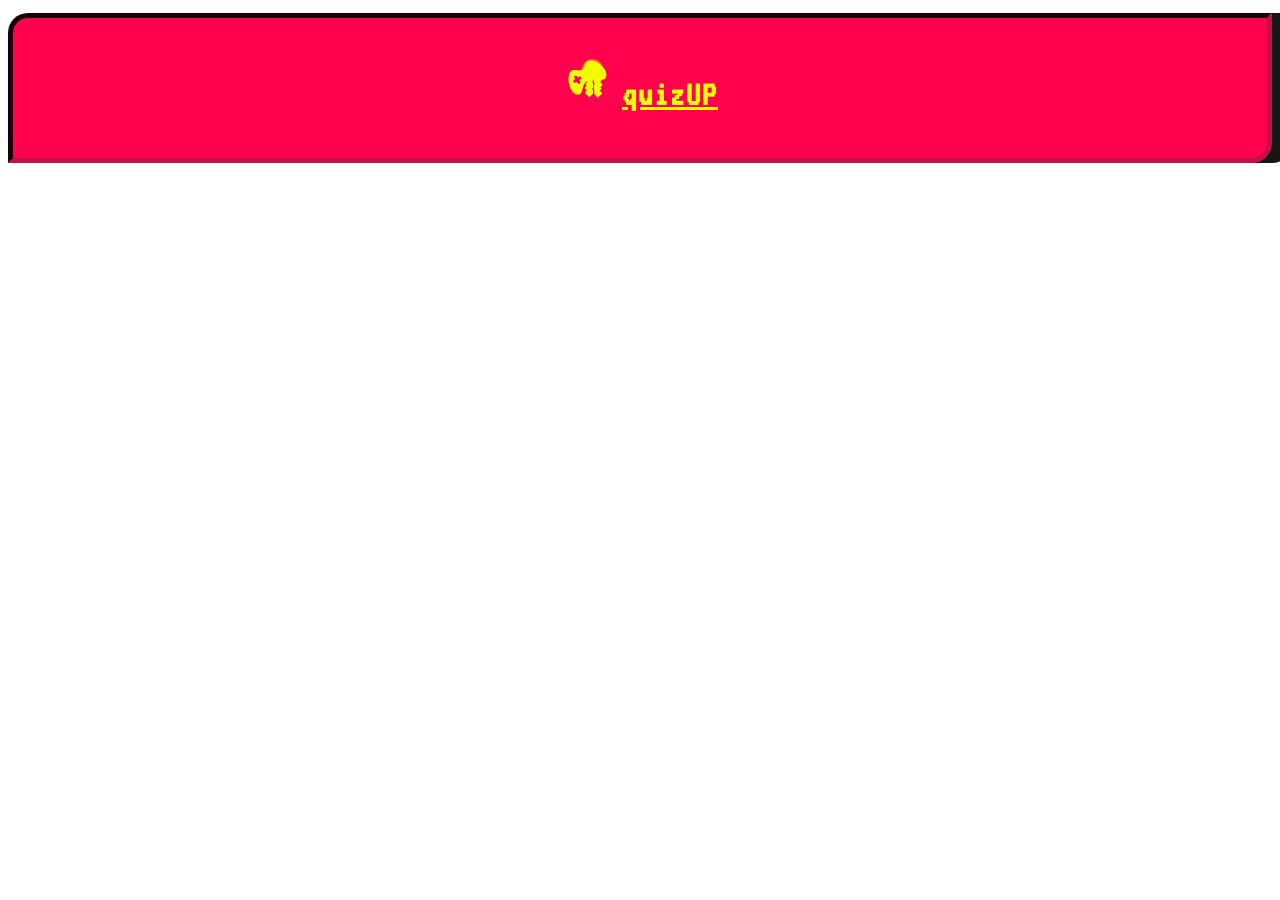
<file: pages/header.html>
<html>
    <head>
        <link rel="stylesheet" href="../styles/header.css">
    </head>
    <body>
        <div class="largura">
        <div class="fundo-header">
            <nav>
                <a href="" style="color: rgb(238, 255, 0) !important"><img src="../img/icon-one.png" height="50px" alt="">quizUP</a>            </nav>
        </div>
    </div>
    </body>
</html>
</file>
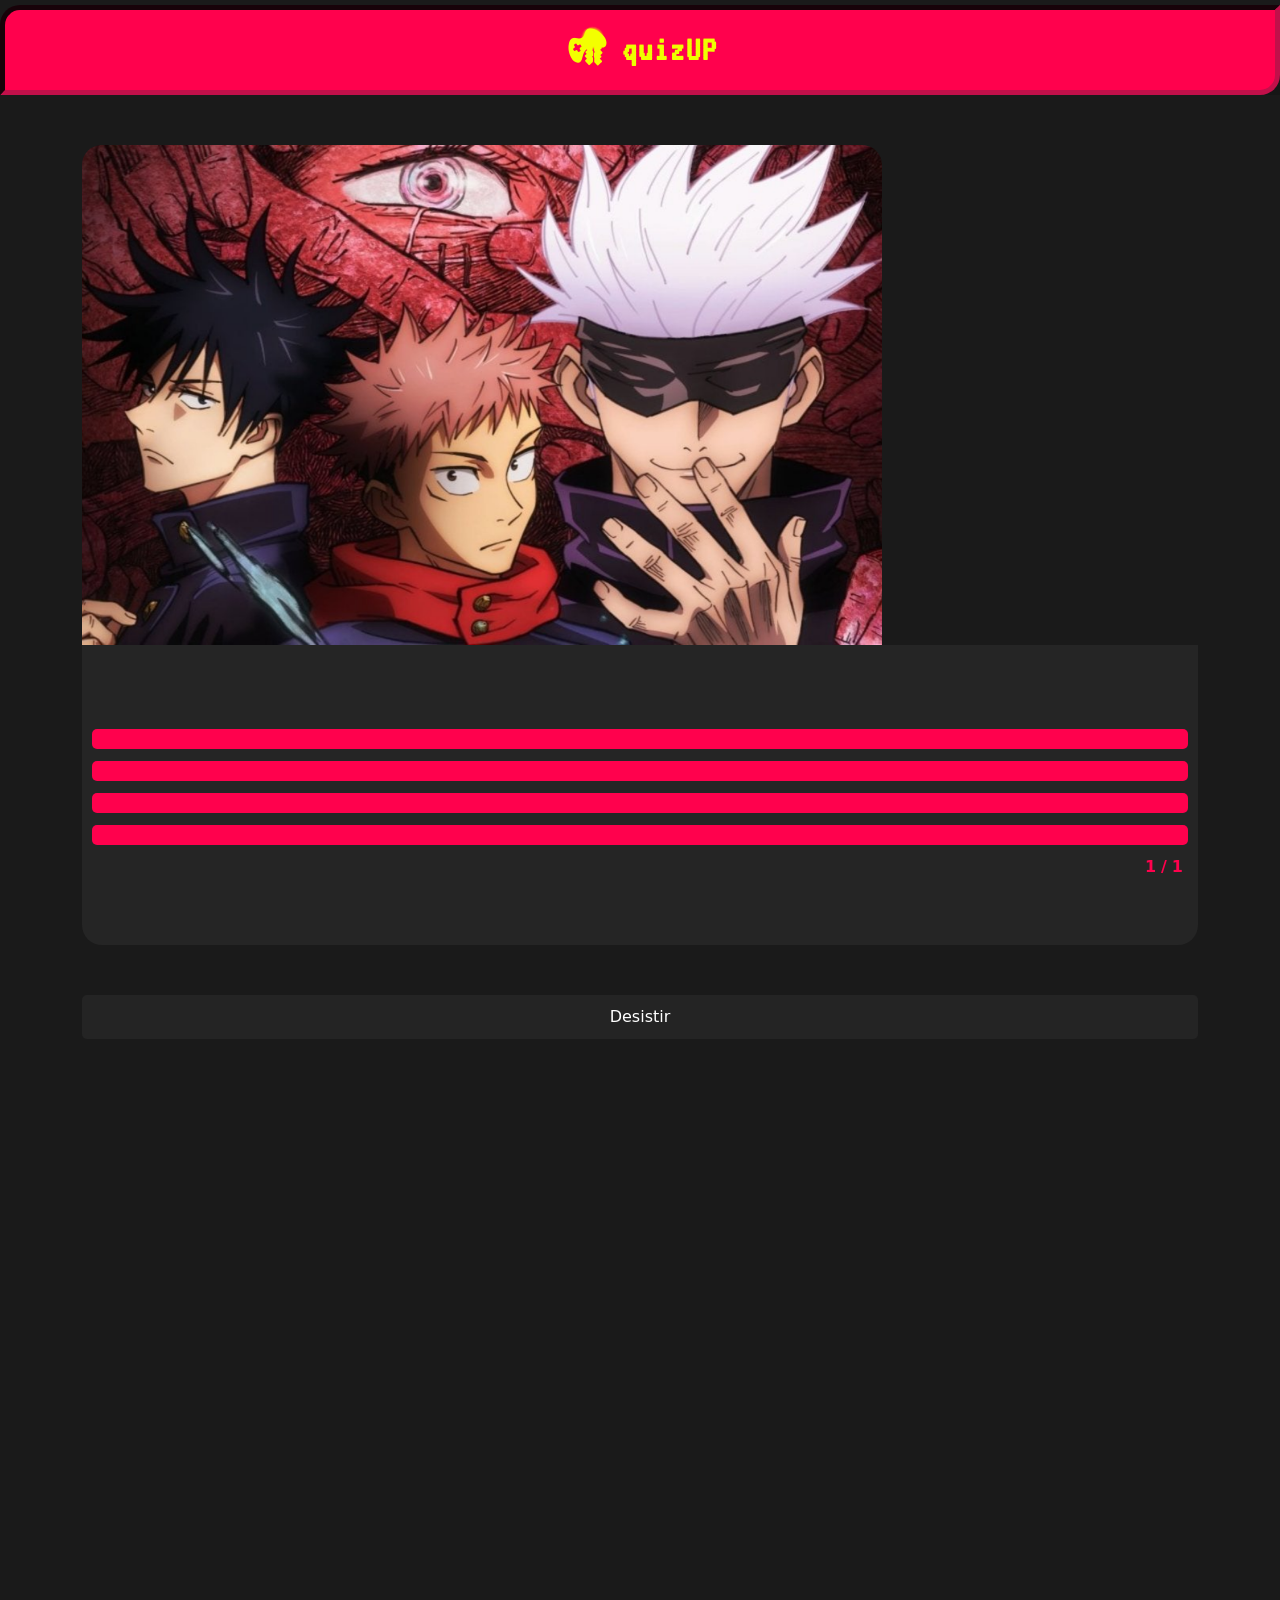
<file: telaQuizAnimes/jujutsu.html>
<!DOCTYPE html>
<html lang="en">
<head>
    <meta charset="UTF-8">
    <meta http-equiv="X-UA-Compatible" content="IE=edge">
    <meta name="viewport" content="width=device-width, initial-scale=1.0">
    <title>Quiz APP</title>
    <script src="//code.jquery.com/jquery-1.10.2.js"></script>
    <link rel="stylesheet" href="../styles/style.css">
    <link rel="stylesheet" href="../styles/quizSeries.css">
    <link rel="stylesheet" href="../bootstrap/css/bootstrap.css">
</head>
<body>

    <div id="header"></div>

    <div class="container">

        <h2 class="title-quiz"></h2>
        <img src="../img/animes/jujutsu.png" height="500" style="border-radius: 20px 20px 0px 0px;" width="800px" alt="">
        <br>
        <main>
          <div class="content">
            <span class="question"></span>
            <div class="answers"></div>
            <span class="spnQtd"></span>

          </div>
          <div class="finish">
            <span></span>
            <button>Reiniciar</button>
          </div>
        </main>    

        <a href="../index.html"><button class="button-desistir">Desistir</button></a>



    </div>

  
    <div id="footer"></div>

    <script src="../scripts/animes/jujutsu/script.js" type="module"></script>
    <script src="../scripts/reset.js"></script>

</body>
</html>
</file>
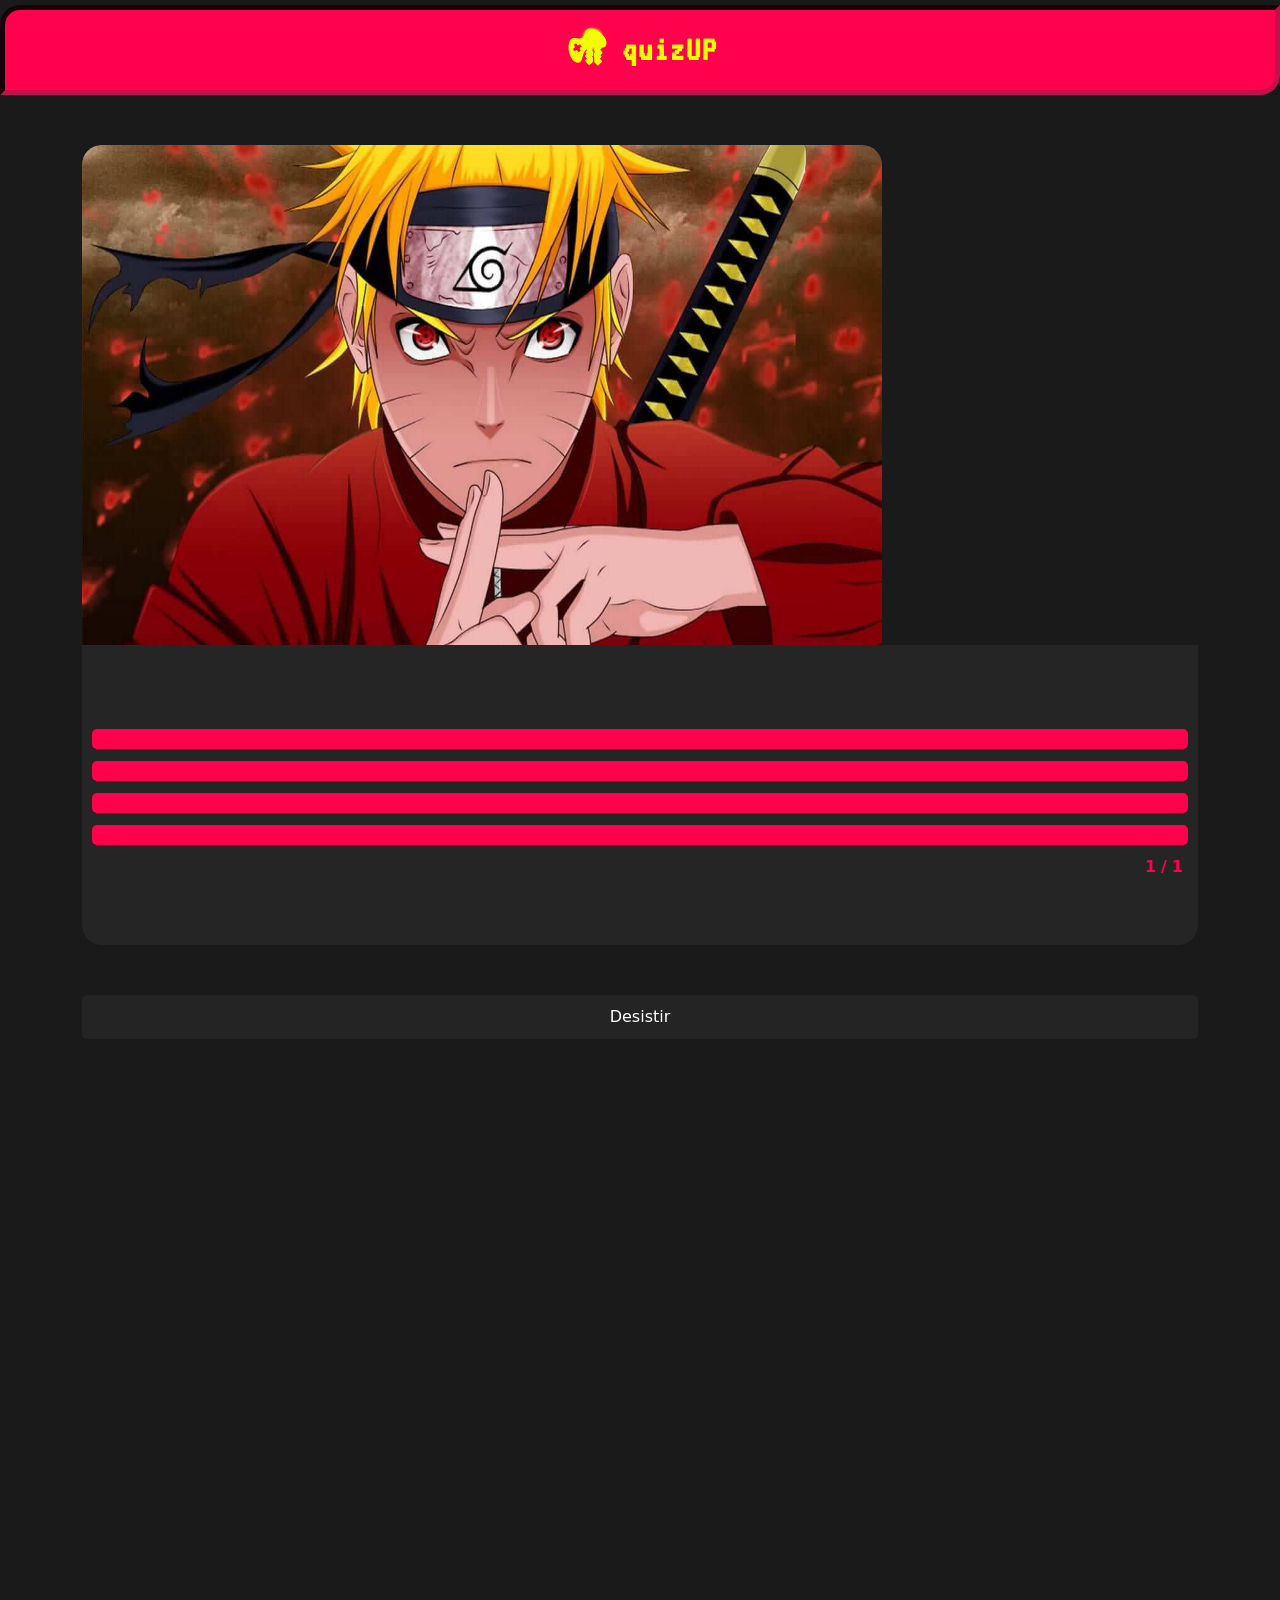
<file: telaQuizAnimes/naruto.html>
<!DOCTYPE html>
<html lang="en">
<head>
    <meta charset="UTF-8">
    <meta http-equiv="X-UA-Compatible" content="IE=edge">
    <meta name="viewport" content="width=device-width, initial-scale=1.0">
    <title>Quiz APP</title>
    <script src="//code.jquery.com/jquery-1.10.2.js"></script>
    <link rel="stylesheet" href="../styles/style.css">
    <link rel="stylesheet" href="../styles/quizSeries.css">
    <link rel="stylesheet" href="../bootstrap/css/bootstrap.css">
</head>
<body>

    <div id="header"></div>

    <div class="container">

        <h2 class="title-quiz"></h2>
        <img src="../img/animes/naruto.jpg" height="500" style="border-radius: 20px 20px 0px 0px;" width="800px" alt="">
        <br>
        <main>
          <div class="content">
            <span class="question"></span>
            <div class="answers"></div>
            <span class="spnQtd"></span>

          </div>
          <div class="finish">
            <span></span>
            <button>Reiniciar</button>
          </div>
        </main>    

        <a href="../index.html"><button class="button-desistir">Desistir</button></a>



    </div>

  
    <div id="footer"></div>

    <script src="../scripts/animes/naruto/script.js" type="module"></script>
    <script src="../scripts/reset.js"></script>

</body>
</html>
</file>
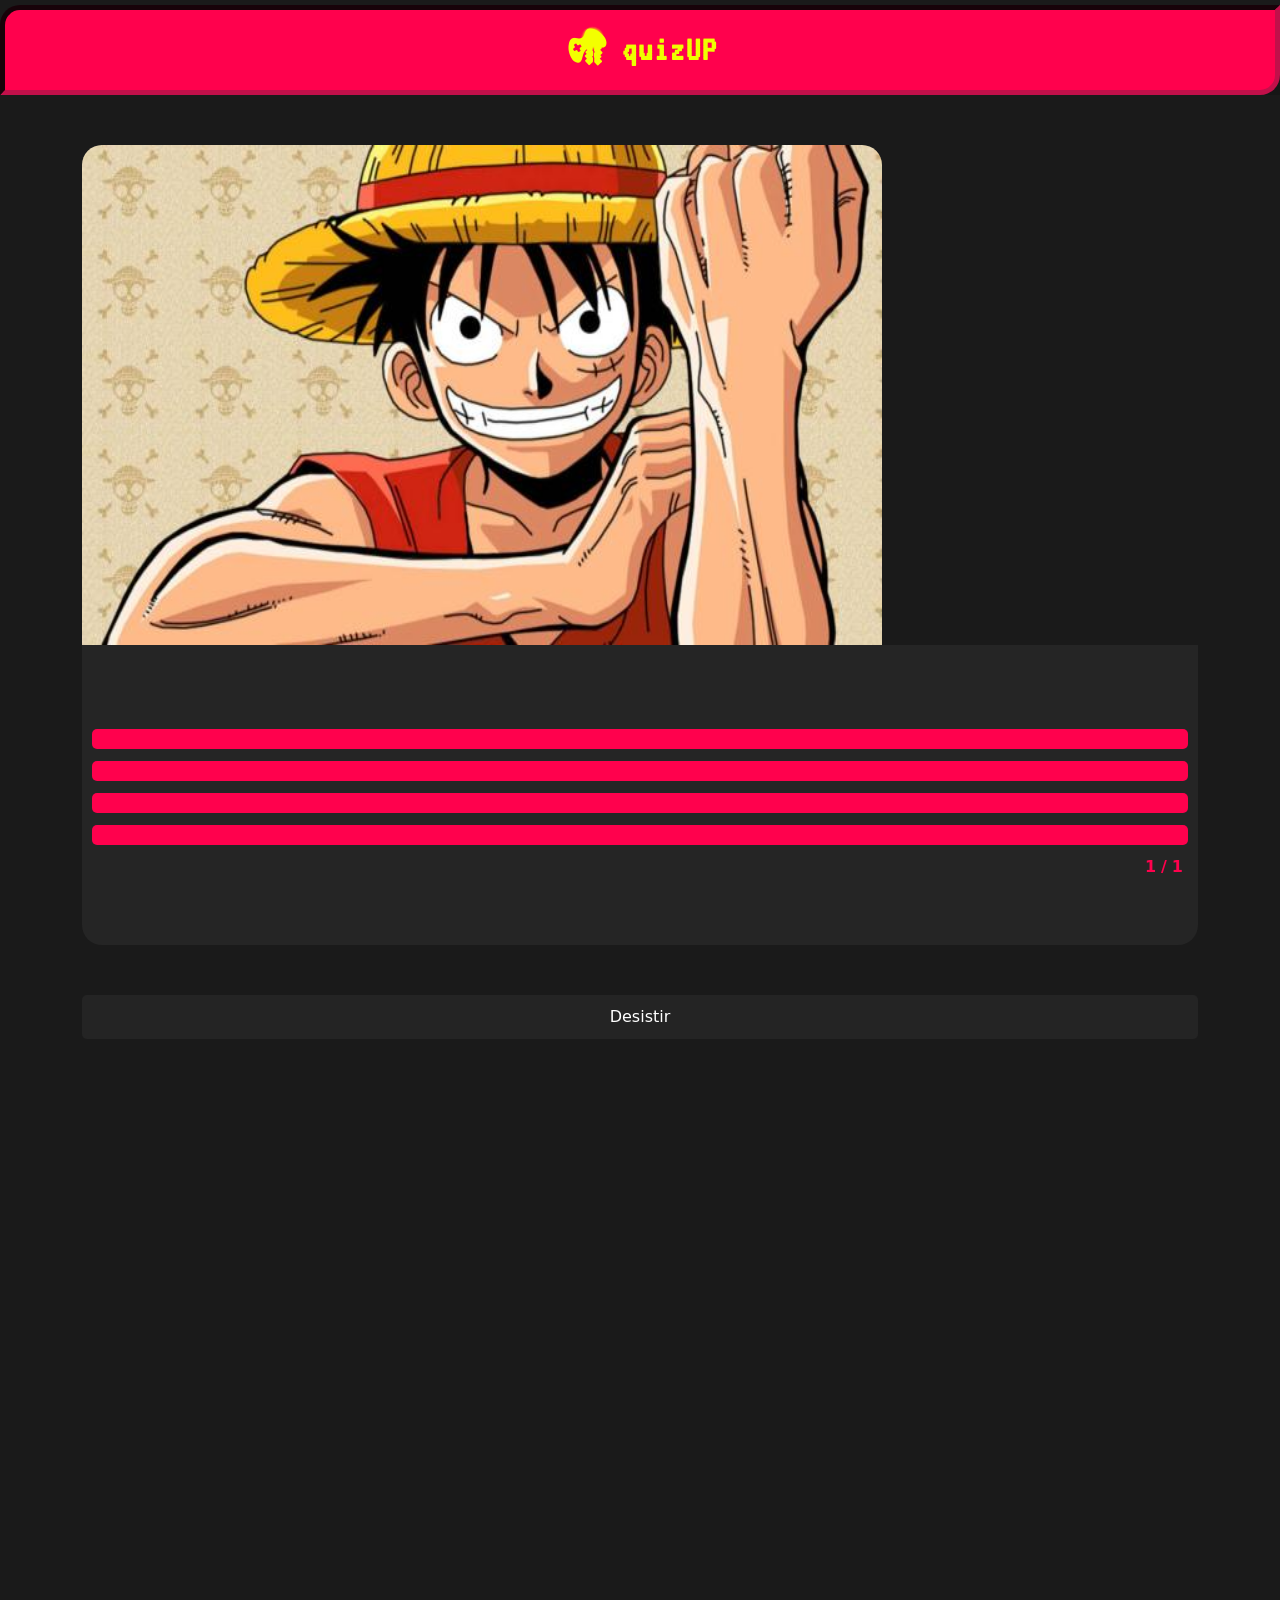
<file: telaQuizAnimes/onepiece.html>
<!DOCTYPE html>
<html lang="en">
<head>
    <meta charset="UTF-8">
    <meta http-equiv="X-UA-Compatible" content="IE=edge">
    <meta name="viewport" content="width=device-width, initial-scale=1.0">
    <title>Quiz APP</title>
    <script src="//code.jquery.com/jquery-1.10.2.js"></script>
    <link rel="stylesheet" href="../styles/style.css">
    <link rel="stylesheet" href="../styles/quizSeries.css">
    <link rel="stylesheet" href="../bootstrap/css/bootstrap.css">
</head>
<body>

    <div id="header"></div>

    <div class="container">

        <h2 class="title-quiz"></h2>
        <img src="../img/animes/onePiece.jpg" height="500" style="border-radius: 20px 20px 0px 0px;" width="800px" alt="">
        <br>
        <main>
          <div class="content">
            <span class="question"></span>
            <div class="answers"></div>
            <span class="spnQtd"></span>

          </div>
          <div class="finish">
            <span></span>
            <button>Reiniciar</button>
          </div>
        </main>    

        <a href="../index.html"><button class="button-desistir">Desistir</button></a>



    </div>

  
    <div id="footer"></div>

    <script src="../scripts/animes/onepiece/script.js" type="module"></script>
    <script src="../scripts/reset.js"></script>

</body>
</html>
</file>
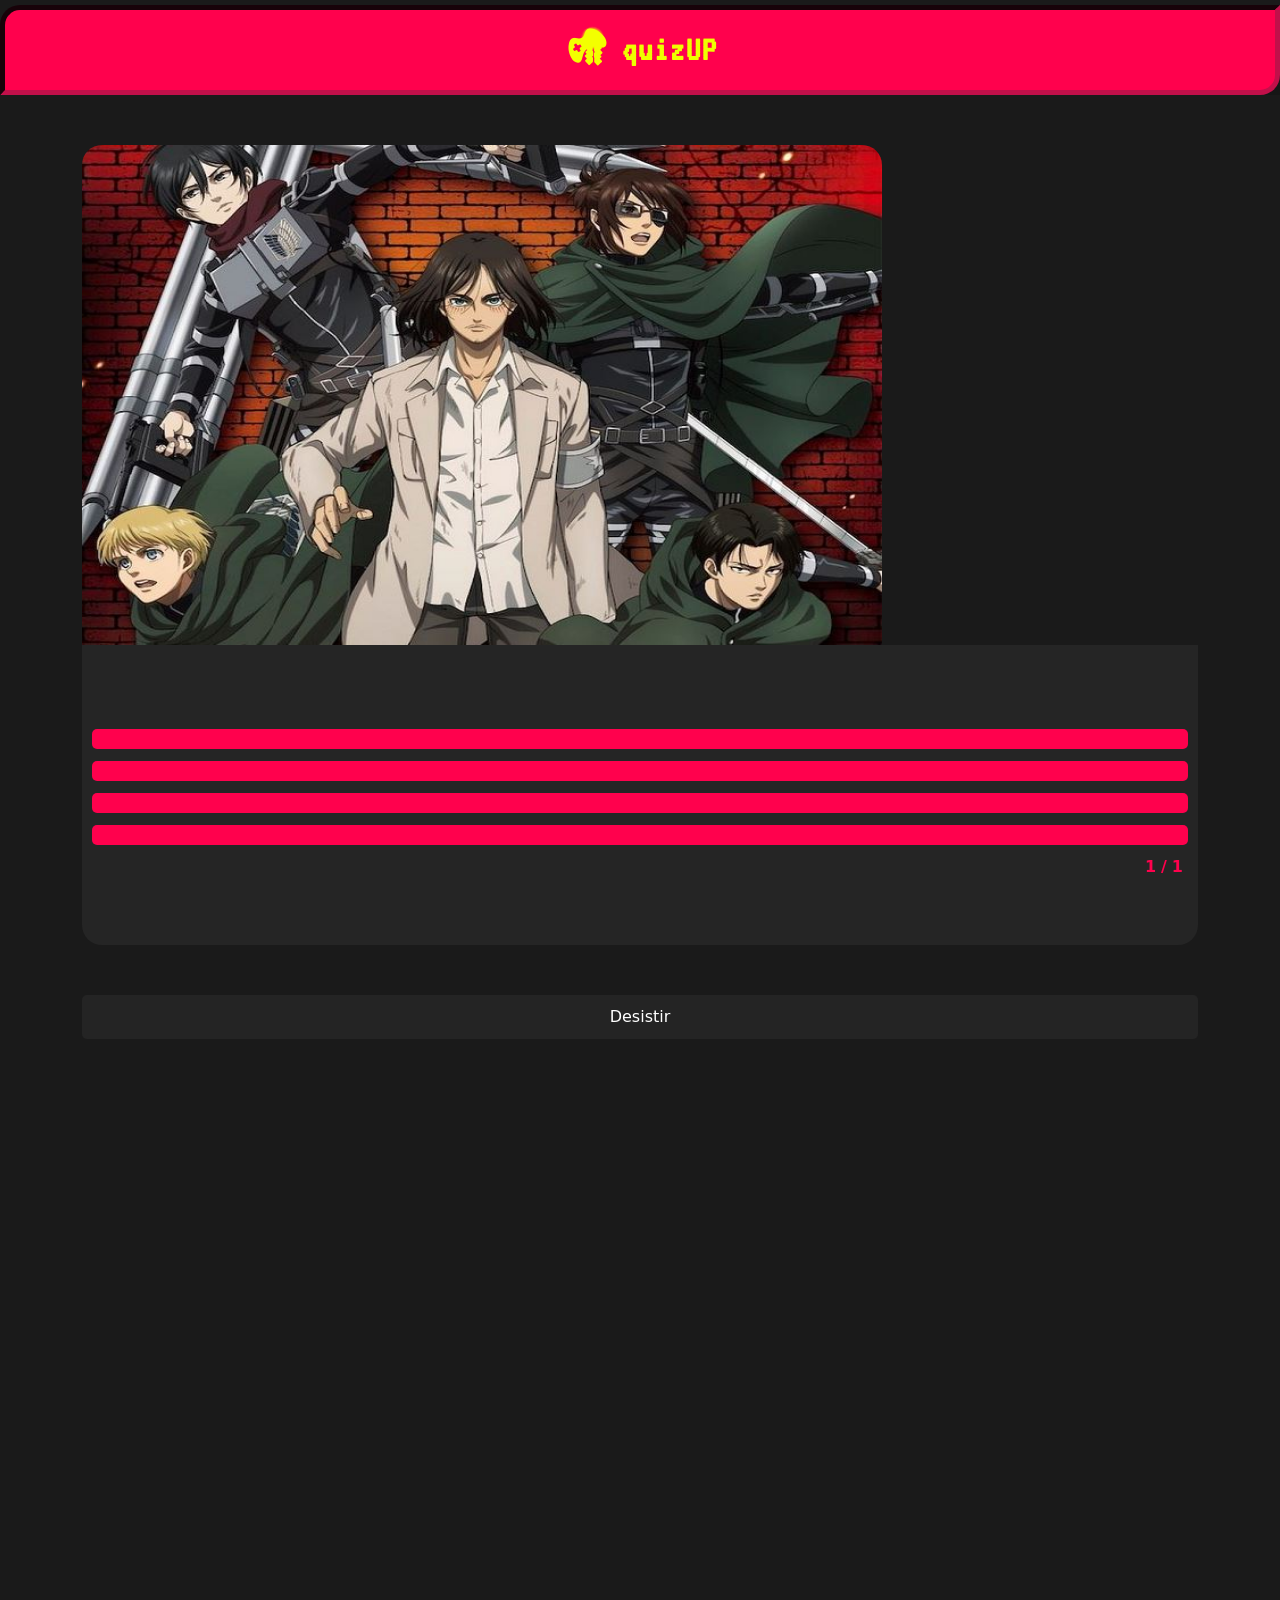
<file: telaQuizAnimes/shingeki.html>
<!DOCTYPE html>
<html lang="en">
<head>
    <meta charset="UTF-8">
    <meta http-equiv="X-UA-Compatible" content="IE=edge">
    <meta name="viewport" content="width=device-width, initial-scale=1.0">
    <title>Quiz APP</title>
    <script src="//code.jquery.com/jquery-1.10.2.js"></script>
    <link rel="stylesheet" href="../styles/style.css">
    <link rel="stylesheet" href="../styles/quizSeries.css">
    <link rel="stylesheet" href="../bootstrap/css/bootstrap.css">
</head>
<body>

    <div id="header"></div>

    <div class="container">

        <h2 class="title-quiz"></h2>
        <img src="../img/animes/shingeki.jpg" height="500" style="border-radius: 20px 20px 0px 0px;" width="800px" alt="">
        <br>
        <main>
          <div class="content">
            <span class="question"></span>
            <div class="answers"></div>
            <span class="spnQtd"></span>

          </div>
          <div class="finish">
            <span></span>
            <button>Reiniciar</button>
          </div>
        </main>    

        <a href="../index.html"><button class="button-desistir">Desistir</button></a>



    </div>

  
    <div id="footer"></div>

    <script src="../scripts/animes/shingeki/script.js" type="module"></script>
    <script src="../scripts/reset.js"></script>

</body>
</html>
</file>
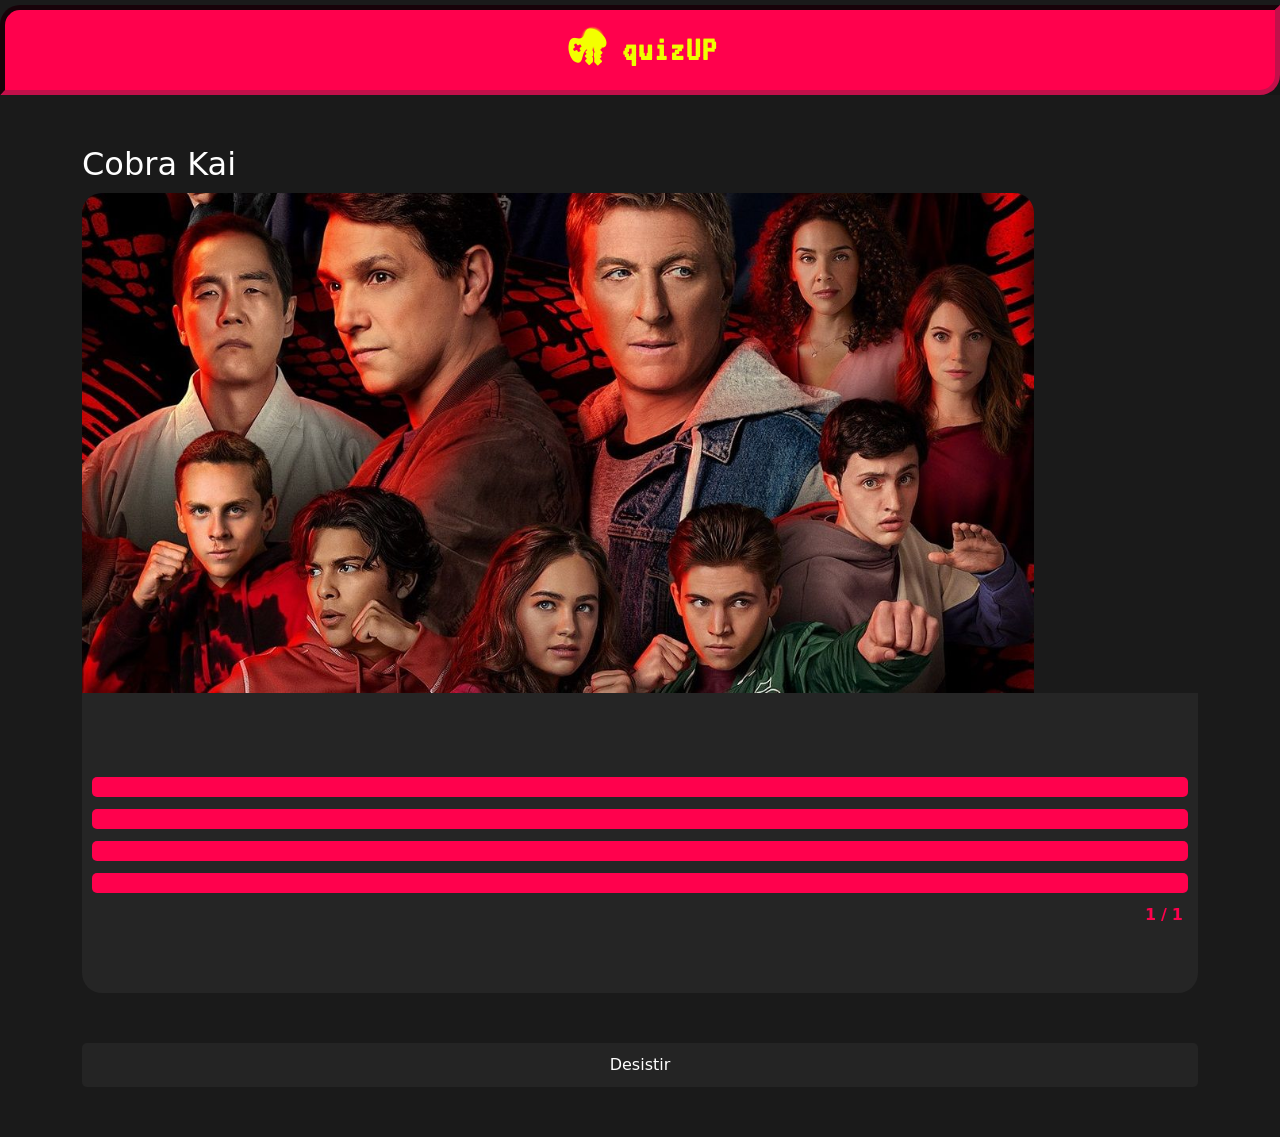
<file: telaQuizSeries/cobraKai.html>
<!DOCTYPE html>
<html lang="en">
<head>
    <meta charset="UTF-8">
    <meta http-equiv="X-UA-Compatible" content="IE=edge">
    <meta name="viewport" content="width=device-width, initial-scale=1.0">
    <title>Quiz APP</title>
    <script src="//code.jquery.com/jquery-1.10.2.js"></script>
    <link rel="stylesheet" href="../styles/style.css">
    <link rel="stylesheet" href="../styles/quizSeries.css">
    <link rel="stylesheet" href="../bootstrap/css/bootstrap.css">
</head>
<body>

    <div id="header"></div>

    <div class="container">

        <h2 class="title-quiz">Cobra Kai</h2>
        <img src="../img/series/cobrakai.jpg" height="500" style="border-radius: 20px 20px 0px 0px;" alt="">
        <br>
        <main>
          <div class="content">
            <span class="question"></span>
            <div class="answers"></div>
            <span class="spnQtd"></span>

          </div>
          <div class="finish">
            <span></span>
            <button>Reiniciar</button>
          </div>
        </main>    

        <a href="../index.html"><button class="button-desistir">Desistir</button></a>
    </div>

    <script src="../scripts/series/cobraKai/script.js" type="module"></script>
    <script src="../scripts/reset.js"></script>

</body>
</html>
</file>
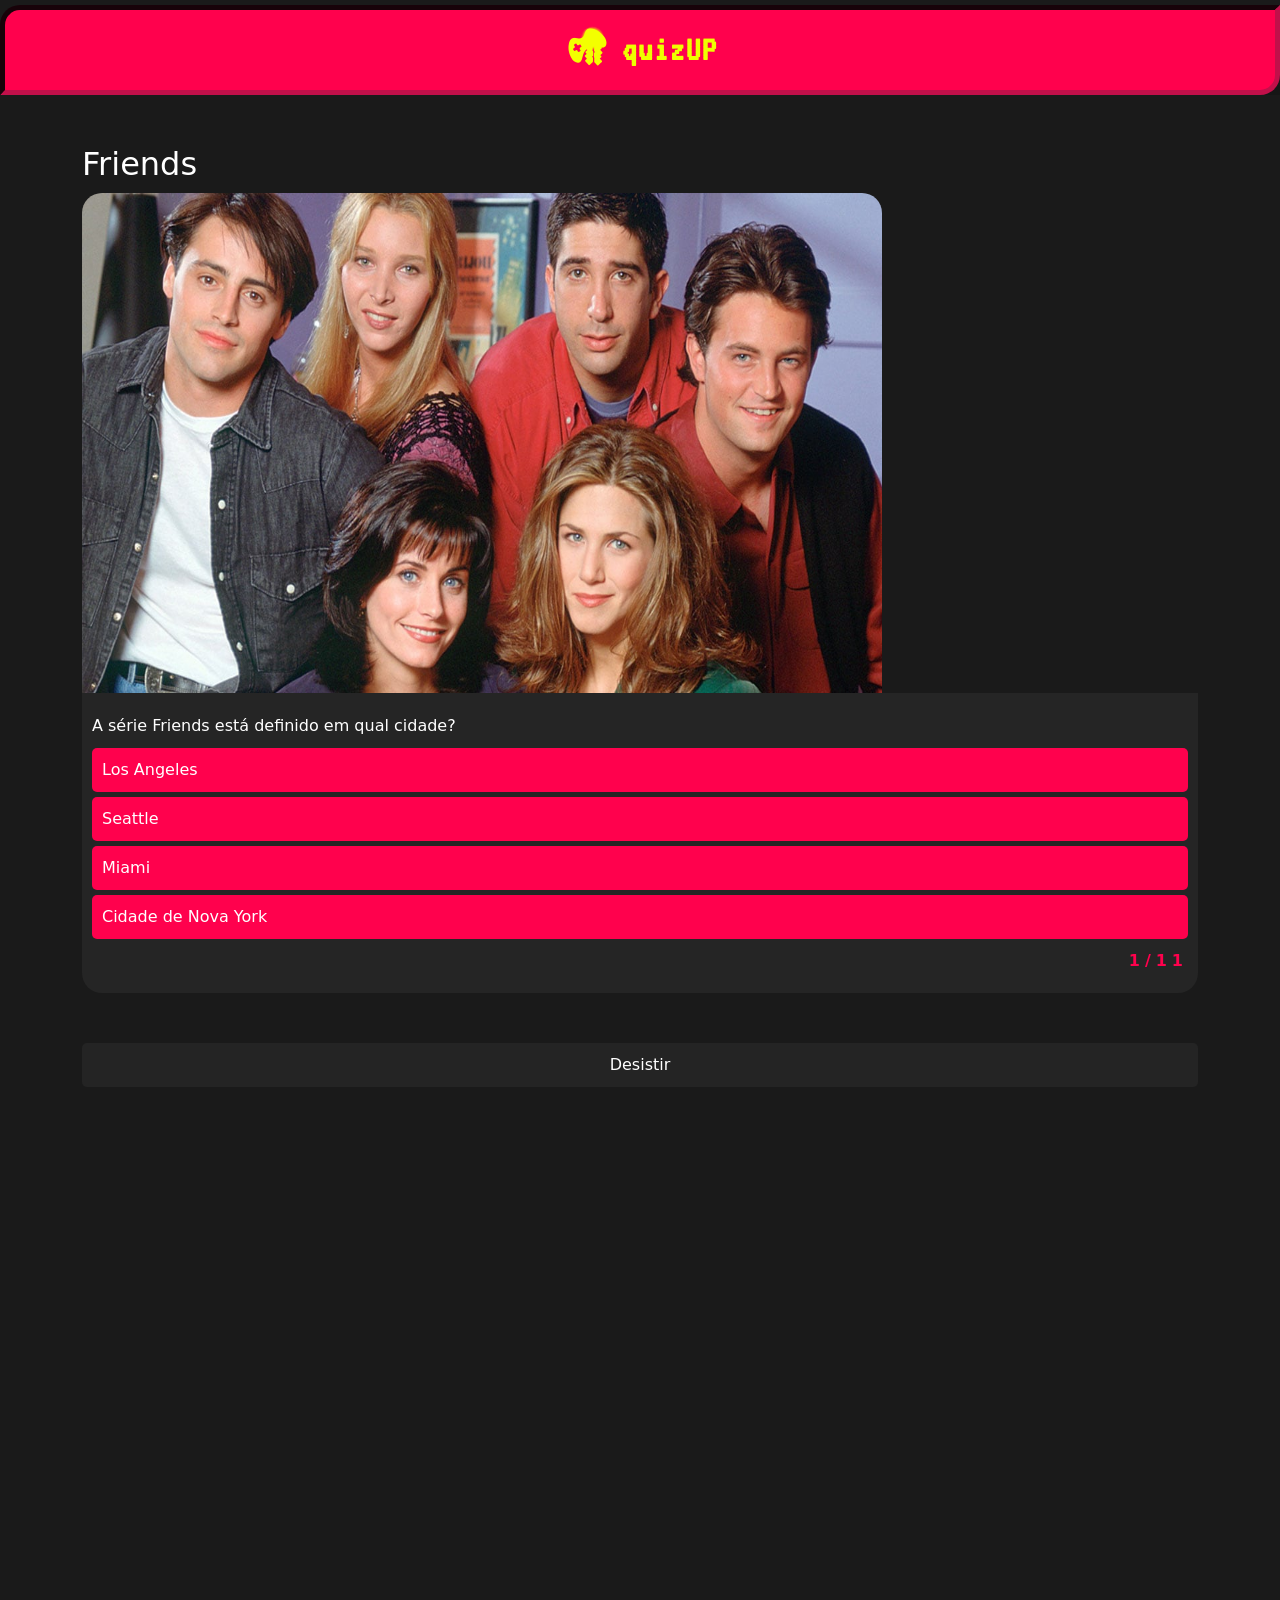
<file: telaQuizSeries/friends.html>
<!DOCTYPE html>
<html lang="en">
<head>
    <meta charset="UTF-8">
    <meta http-equiv="X-UA-Compatible" content="IE=edge">
    <meta name="viewport" content="width=device-width, initial-scale=1.0">
    <title>Quiz APP</title>
    <script src="//code.jquery.com/jquery-1.10.2.js"></script>
    <link rel="stylesheet" href="../styles/style.css">
    <link rel="stylesheet" href="../styles/quizSeries.css">
    <link rel="stylesheet" href="../bootstrap/css/bootstrap.css">
</head>
<body>

    <div id="header"></div>

    <div class="container">

        <h2 class="title-quiz">Friends</h2>
        <img src="../img/series/friends.jpg" height="500" style="border-radius: 20px 20px 0px 0px;" width="800px" alt="">
        <br>
        <main>
          <div class="content">
            <span class="question"></span>
            <div class="answers"></div>
            <span class="spnQtd"></span>

          </div>
          <div class="finish">
            <span></span>
            <button>Reiniciar</button>
          </div>
        </main>    

        <a href="../index.html"><button class="button-desistir">Desistir</button></a>



    </div>

  
    <div id="footer"></div>

    <script src="../scripts/series/friends/script.js" type="module"></script>
    <script src="../scripts/reset.js"></script>

</body>
</html>
</file>
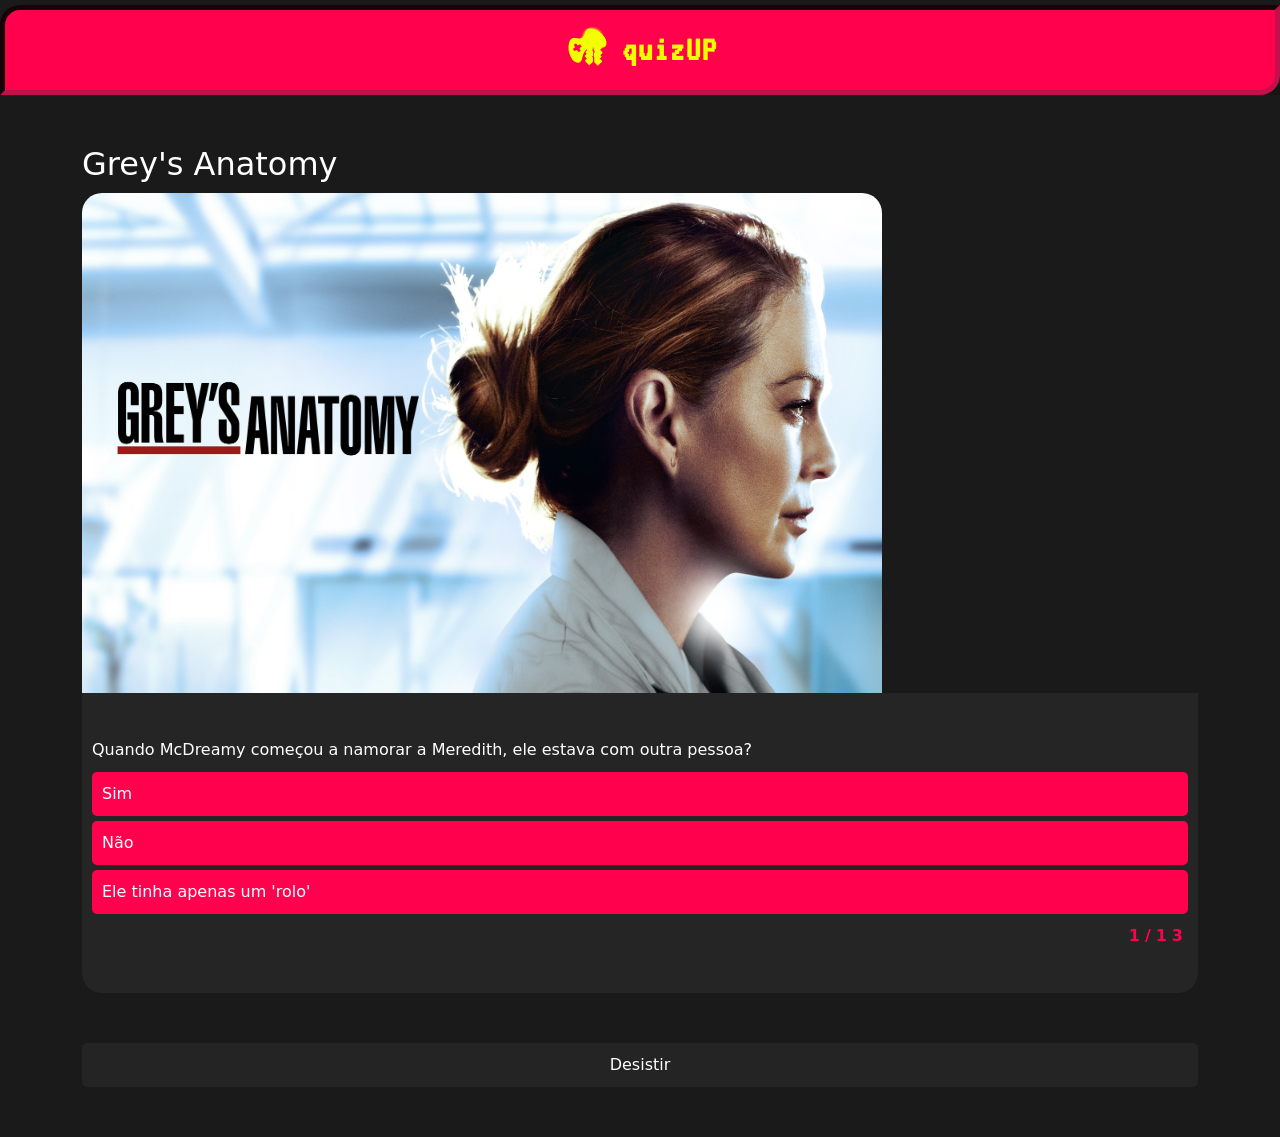
<file: telaQuizSeries/greys.html>
<!DOCTYPE html>
<html lang="en">
<head>
    <meta charset="UTF-8">
    <meta http-equiv="X-UA-Compatible" content="IE=edge">
    <meta name="viewport" content="width=device-width, initial-scale=1.0">
    <title>Quiz APP</title>
    <script src="//code.jquery.com/jquery-1.10.2.js"></script>
    <link rel="stylesheet" href="../styles/style.css">
    <link rel="stylesheet" href="../styles/quizSeries.css">
    <link rel="stylesheet" href="../bootstrap/css/bootstrap.css">
</head>
<body>

    <div id="header"></div>

    <div class="container">

        <h2 class="title-quiz">Grey's Anatomy</h2>
        <img src="../img/series/greys.jpeg" height="500" style="border-radius: 20px 20px 0px 0px;" width="800px" alt="">
        <br>
        <main>
          <div class="content">
            <span class="question"></span>
            <div class="answers"></div>
            <span class="spnQtd"></span>
          </div>
          <div class="finish">
            <span></span>
            <button>Reiniciar</button>
          </div>
        </main>    

        <a href="../index.html"><button class="button-desistir">Desistir</button></a>
    </div>

    <script src="../scripts/series/greys/script.js" type="module"></script>
    <script src="../scripts/reset.js"></script>

</body>
</html>
</file>
<file: styles/header.css>
@import url('https://fonts.googleapis.com/css2?family=Monoton&family=Russo+One&family=VT323&display=swap');

.largura{
    display: flex;
    align-items: center;
    justify-content: center;
}

.fundo-header{
    margin-top: 5px;
    background-color: #ff014d;
    border: inset 5px #6d092a;
    height: 60px;
    display: flex;
    width: 1366px;
    justify-content: center;
    border-radius: 20px 0px;
    align-items: center;
    padding: 40px !important;
    font-weight: 900;
    letter-spacing: 2px;
    font-size: 35px;
    font-family: 'VT323', monospace !important;
    box-shadow: #161616 20px 0px 0px 0px;
}

nav > a > img{
    margin-top: -10px;
    margin-right: 10px;
}

@media (max-width: 768px){
    nav > a > img{
        height: 50px;
        width: 50px;
    }

    .fundo-header{
        margin-top: 0px;
        border-radius: 0px 0px 20px 20px;
    }
}
</file>
<file: styles/style.css>
@import url('https://fonts.googleapis.com/css2?family=Poppins:wght@400;500;600&display=swap');


*{
    margin: 0;
    padding: 0;
    box-sizing: border-box;
    text-decoration: none !important;
    color: white !important;
}

body{
    background-color: rgb(26, 26, 26) !important;
}

.nav-menu{
    display: flex;
    justify-content: center;
    align-items: center;
    margin-top: -15px;
}


.nav-menu > a{
    background-color: #ff014d;
    margin: 3px;
    border-radius: 10px 10px 30px 10px !important;
    padding: 15px;
    color: #fbff00 !important;
    font-weight: 800;
    font-size: 20px;
    text-transform: uppercase;
    font-family: system-ui, -apple-system, BlinkMacSystemFont, 'Segoe UI', Roboto, Oxygen, Ubuntu, Cantarell, 'Open Sans', 'Helvetica Neue', sans-serif;
}

.nav-menu > a{
    color: rgb(175, 175, 175);
    border-radius: 5px;
}

.nav-menu > a:hover {
    color: #ff014d !important;
    background-color: rgb(39, 39, 39);
    border-radius: 5px;
}

.nav-menu > a:focus{
    color: #ff014d;
    border: solid 1px #ff014d;
}


.title-page{
    text-align: center;
    margin-top: 25px;
    text-decoration: underline;
    font-family: 'VT323', monospace !important;
}

.title-genero{
    text-align: center;
    text-decoration: overline;
    border-bottom: #5f5f5f 5px solid;
    border-radius: 20px;
    padding: 8px;
    width: 50%;
}

.ajust{
    height: 1000px !important;
    margin: 20px;
}

.cont{
    background-color: #ff014d;
    height: 5px;
    width: 400px;
    margin-left: 900px;
    position: absolute;
}

.cont2{
    background-color: rgb(88, 88, 88);
    height: 5px;
    width: 400px;
    margin-left: 800px;
    margin-bottom: 20px;
    position: absolute;
}

.sobre{
    background-color: rgb(66, 66, 66);
    padding: 15px;
    border-radius: 10px 10px 0px 0px; 
    color: rgb(137, 137, 137) !important;
    font-size: 12px;
    width: 480px;
}

/* 
main{
    margin: 50px 0px 50px 0px ;

} */

.card {
    width: 100%;
    height: 350px;
    background-color: rgba(49, 49, 49, 0.438) !important;
    backdrop-filter: blur(4px);
    border-radius: 30px!important;
    box-shadow: 1px 5px 10px 0px #1d1d1d9c;
    padding: 20px;
    border: none !important;
    margin-left: 20px;
    margin-top: -40px;
   }
   
   .card .card-border-top {
    width: 60%;
    height: 10%;
    background: #ff014d;
    margin: auto;
    border-radius: 0px 0px 15px 15px;
   }
   
   .card span {
    font-weight: 600;
    color: white;
    text-align: center;
    display: block;
    padding-top: 10px;
    font-size: 25px;
    font-family: 'poppins', sans-serif;
   }
   
   .card .job {
    font-weight: 400;
    color: rgb(170, 170, 170) !important;
    display: block;
    text-align: center;
    margin-left: 45px;
    margin-right: 45px;
    padding-top: 5px;
    margin-top: 0px !important;
    font-size: 15px;
   }
   
   .card .img {
    width: 280px;
    display: flex;
    align-items: center;
    justify-content: center;
    height: 150px;
    background: #383838;
    border-radius: 15px;
    margin: auto;
    margin-top: 25px;
   }
   
   .card button {
    padding: 8px 25px;
    display: block;
    margin: auto;
    border-radius: 8px;
    border: none;
    margin-top: 0px;
    background: #ff014d;
    color: white !important;
    font-weight: 500;
    font-family: 'VT323', monospace !important;
    letter-spacing: 6px;

   }
   
   .card button:hover {
    background: #2e2e2e;
    color: #ff014d !important;
   }

   @media (max-width: 768px){
    img{
        height: 100%;
        width: 100%;
        border-radius: 20px 20px 0px 0px;
    }

    .cont{
       display: none;
    }
    
    .cont2{
        display: none;
    }

    .card .card-border-top {
        width: 60%;
        height: 0%;
        background: #ff014d;
        margin: auto;
        border-radius: 0px 0px 15px 15px;
       }

       .card{
        margin-left: -10px;
        padding: 10px;
       }

   .card span {
    font-weight: 600;
    color: white;
    text-align: center;
    display: block;
    padding-top: 20px;
    padding-bottom: 0px;
    margin: auto;
    font-size: 25px;
    font-family: 'poppins', sans-serif;
   }

   .card .job {
    font-weight: 400;
    color: rgb(170, 170, 170) !important;
    display: block;
    text-align: justify;
    margin-left: 45px;
    margin-right: 45px;
    padding-top: 10px;
    margin-bottom: 40px !important;
    font-size: 13px;
   }

   .sobre{
    width: 100%;
}

   
       
   }
</file>
<file: styles/quizSeries.css>
body {
    
  gap: 5px;
  background: rgb(61, 61, 61);
}

body h2 {
  color: white;
  margin-bottom: 10px !important;
}

.title-quiz{
    margin: 50px 0px 5px 0px ;
}


main {
  background: #252525;
  padding: 10px;
  border-radius: 0px 0px 20px 20px;
  width: 100%;
  max-width: 1200px;
  min-height: 300px;
  display: flex;
  align-items: center;
  justify-content: center;
  margin: 0px 0px 50px 0px ;
  position: relative;

}

.content {
  display: flex;
  flex-direction: column;
  width: 100%;
  gap: 10px;
}

.spnQtd {
  text-align: end;
  color: #ff014d !important;
  font-weight: 800; 
  text-transform: uppercase;
  letter-spacing: 5px;

}

.answers {
  display: flex;
  flex-direction: column;
  gap: 5px;
}

button {
  width: 100%;
  text-align: start;
  padding: 10px;
  margin: 100px;
  border: none;
  border-radius: 5px !important;
  cursor: pointer;
  background-color: #ff014d;
  color: white;
}

.finish {
  display: none;
  flex-direction: column;
  gap: 10px;
}

.finish button {
  text-align: center;
}

.button-desistir{
    margin-bottom: 50px;
    text-align: center;
    background-color: rgb(36, 36, 36);
}

.button-desistir:hover{
    margin-bottom: 50px;
    text-align: center;
    background-color: #ff014d;
}
</file>
